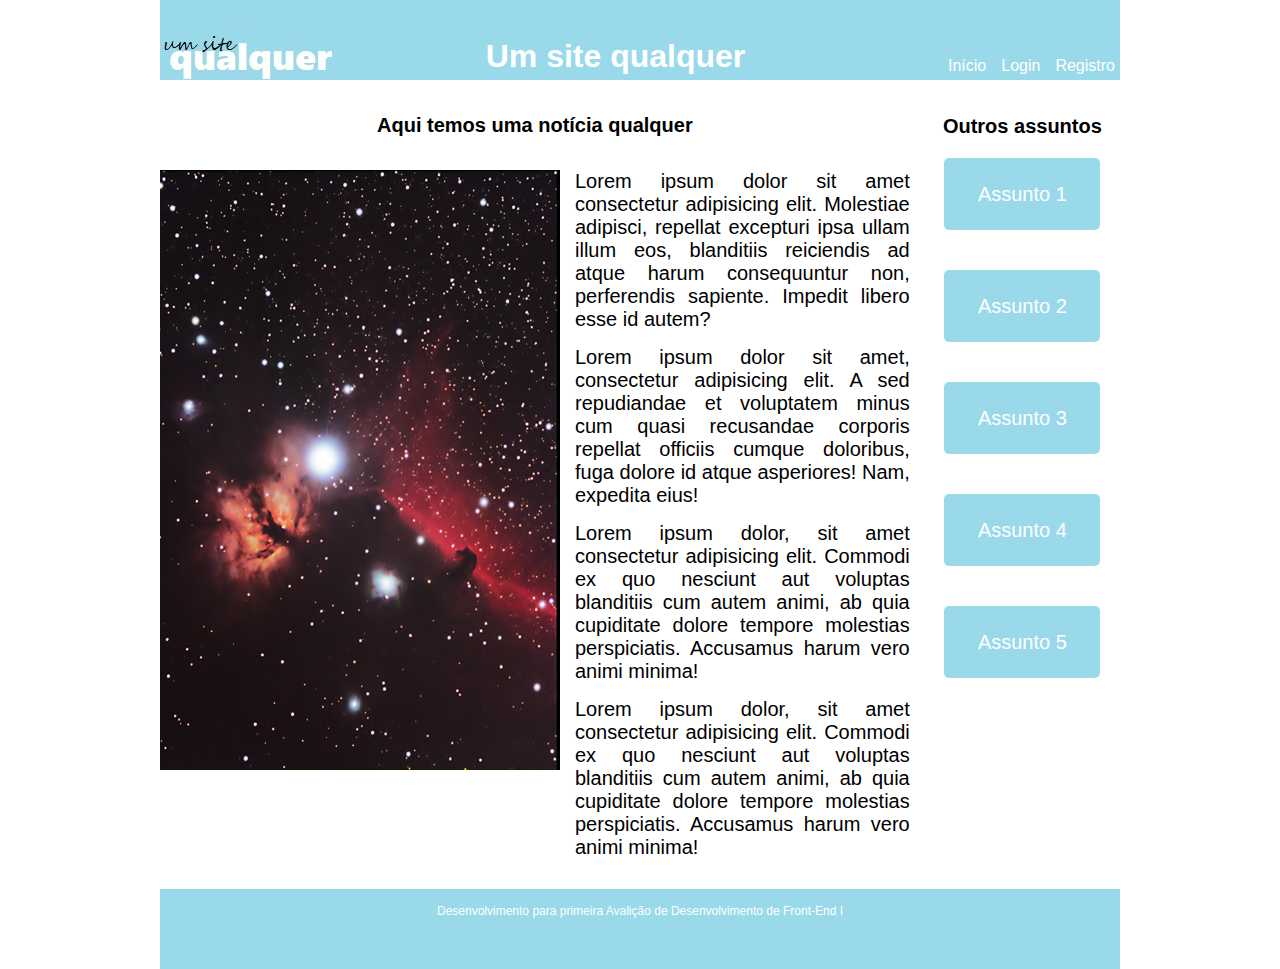
<file: Site_3/index.html>
<!DOCTYPE html>
<html lang="en">

<head>
    <meta charset="UTF-8">
    <meta http-equiv="X-UA-Compatible" content="IE=edge">
    <meta name="viewport" content="width=device-width, initial-scale=1.0">
    <link rel="stylesheet" href="style.css">
    <link rel="stylesheet" href="style_responsivo.css">
    <title>Exercício</title>
</head>

<body>
    <header>
        <img class="logo" src="logo.jpg" alt="Logo do site">
        <p class="titulo">Um site qualquer</p>
        <div class="menu">
            <ul>
                <li><a href="#">Início</a>
                </li>
                <li><a href="#">Login</a>
                </li>
                <li><a href="#">Registro</a>
                </li>
            </ul>
        </div>
    </header>
    <section class="container">
        <main>
            <section class="cab">
                <p>Aqui temos uma notícia qualquer</p>
            </section>
            <section class="artigo">
                <div class="img">
                    <img src="imggrande.jpg" alt="Imagem grande" class="grande">
                    <img src="imgmedio.jpg" alt="Imagem media" class="medio">
                    <img src="imgmobile.jpg" alt="Imagem para mobile" class="mobile">
                </div>
                <div class="flex-container">
                    <div class="text">Lorem ipsum dolor sit amet consectetur adipisicing elit. Molestiae adipisci, repellat excepturi ipsa ullam illum eos, blanditiis reiciendis ad atque harum consequuntur non, perferendis sapiente. Impedit libero esse id autem? </div>
                    <div class="text">Lorem ipsum dolor sit amet, consectetur adipisicing elit. A sed repudiandae et voluptatem minus cum quasi recusandae corporis repellat officiis cumque doloribus, fuga dolore id atque asperiores! Nam, expedita eius!</div>
                    <div class="text">Lorem ipsum dolor, sit amet consectetur adipisicing elit. Commodi ex quo nesciunt aut voluptas blanditiis cum autem animi, ab quia cupiditate dolore tempore molestias perspiciatis. Accusamus harum vero animi minima!</div>
                    <div class="text">Lorem ipsum dolor, sit amet consectetur adipisicing elit. Commodi ex quo nesciunt aut voluptas blanditiis cum autem animi, ab quia cupiditate dolore tempore molestias perspiciatis. Accusamus harum vero animi minima!</div>
                </div>
            </section>
        </main>
        <aside>
            <p class="asid">Outros assuntos</p>
            <button>Assunto 1</button>
            <button>Assunto 2</button>
            <button>Assunto 3</button>
            <button>Assunto 4</button>
            <button>Assunto 5</button>
        </aside>
    </section>
    <footer>
        <p class="rodape">Desenvolvimento para primeira Avalição de Desenvolvimento de Front-End I</p>
    </footer>
</body>

</html>
</file>
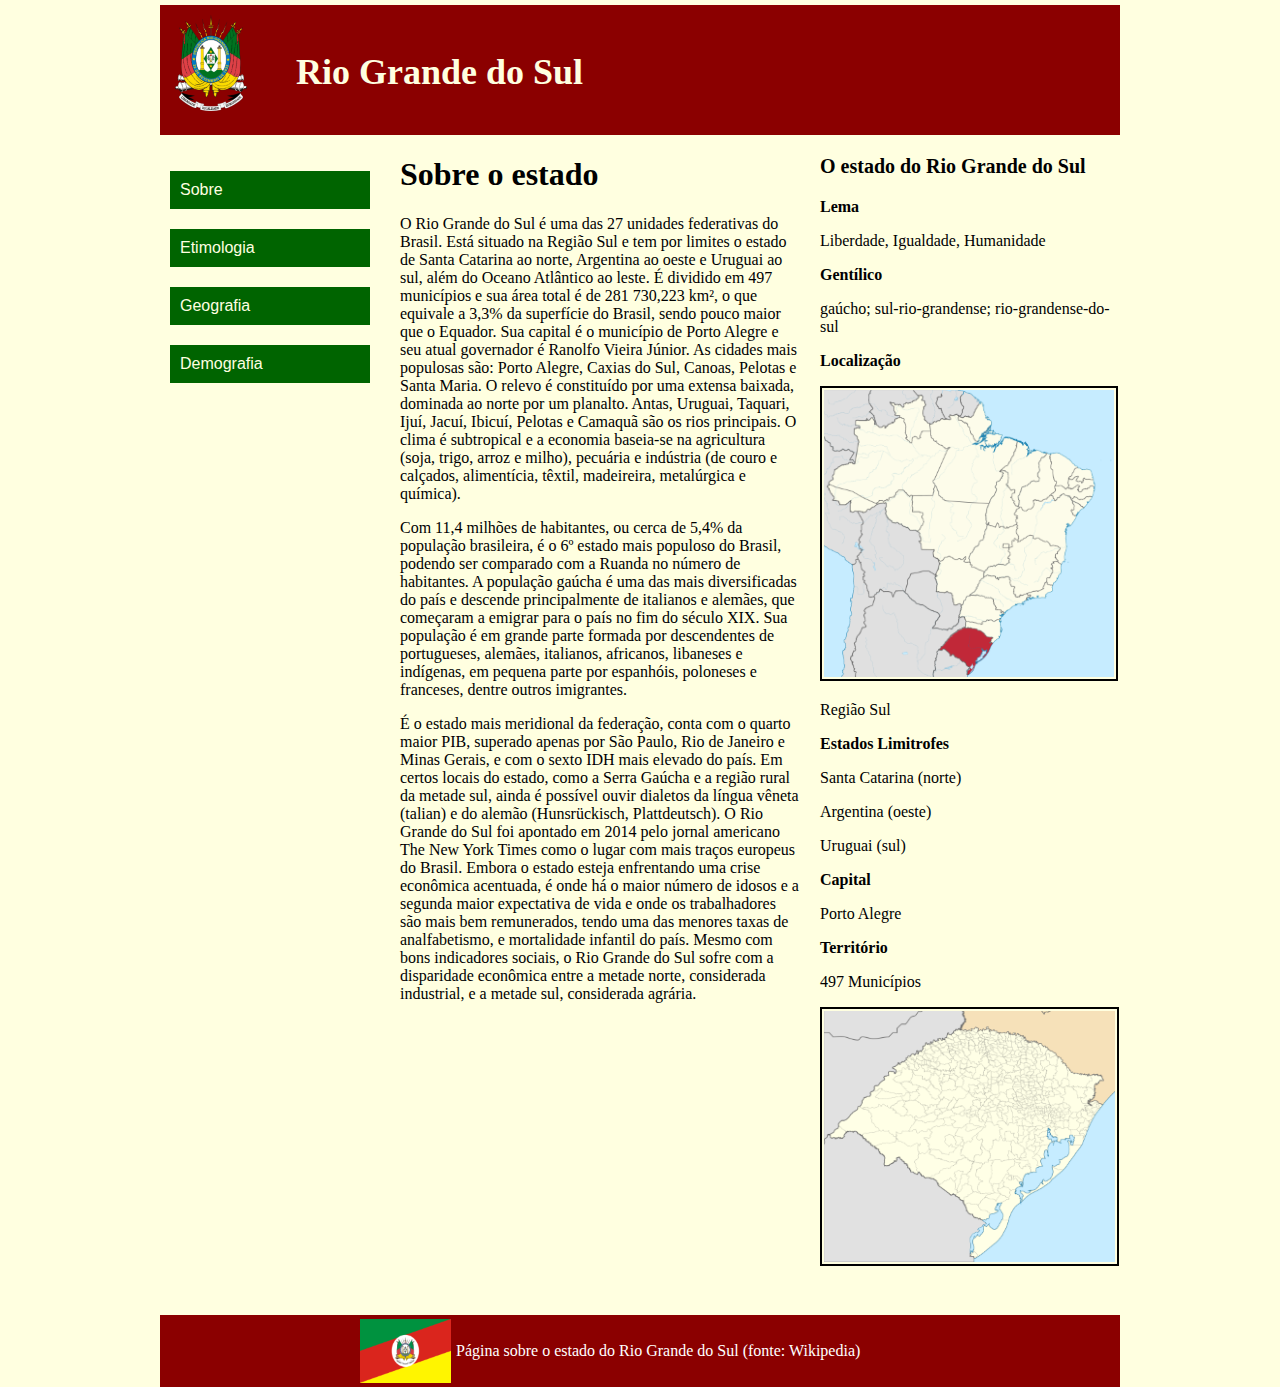
<file: Site/simulado_feito/index.html>
<!DOCTYPE html>
<html lang="en">

<head>
    <meta charset="UTF-8">
    <meta http-equiv="X-UA-Compatible" content="IE=edge">
    <meta name="viewport" content="width=device-width, initial-scale=1.0">
    <link rel="stylesheet" href="style.css">
    <title>Simulado</title>
</head>

<body>
    <div id="wrapper">
        <section id="header">
            <img src="imagens/brasao.png" alt="Brasão do Rio Grande do Sul">
            <p class="title">Rio Grande do Sul</p>
        </section>
        <section id="container">
            <div class="cont1">
                <nav>
                    <ul>
                        <li><a href="https://brasilescola.uol.com.br/brasil/rio-grande-sul.htm" target="_blank">Sobre</a></li>
                        <li><a href="https://brasilescola.uol.com.br/brasil/rio-grande-sul.htm" target="_blank">Etimologia</a></li>
                        <li><a href="https://brasilescola.uol.com.br/brasil/rio-grande-sul.htm" target="_blank">Geografia</a></li>
                        <li><a href="https://brasilescola.uol.com.br/brasil/rio-grande-sul.htm" target="_blank">Demografia</a></li>
                    </ul>
                </nav>
            </div>
            <div class="cont2">
                <h1>Sobre o estado</h1>
                <p>O Rio Grande do Sul é uma das 27 unidades federativas do Brasil. Está situado na Região Sul e tem por limites o estado de Santa Catarina ao norte, Argentina ao oeste e Uruguai ao sul, além do Oceano Atlântico ao leste. É dividido em 497
                    municípios e sua área total é de 281 730,223 km², o que equivale a 3,3% da superfície do Brasil, sendo pouco maior que o Equador. Sua capital é o município de Porto Alegre e seu atual governador é Ranolfo Vieira Júnior. As cidades
                    mais populosas são: Porto Alegre, Caxias do Sul, Canoas, Pelotas e Santa Maria. O relevo é constituído por uma extensa baixada, dominada ao norte por um planalto. Antas, Uruguai, Taquari, Ijuí, Jacuí, Ibicuí, Pelotas e Camaquã são
                    os rios principais. O clima é subtropical e a economia baseia-se na agricultura (soja, trigo, arroz e milho), pecuária e indústria (de couro e calçados, alimentícia, têxtil, madeireira, metalúrgica e química). </p>
                <p> Com 11,4 milhões de habitantes, ou cerca de 5,4% da população brasileira, é o 6º estado mais populoso do Brasil, podendo ser comparado com a Ruanda no número de habitantes. A população gaúcha é uma das mais diversificadas do país e descende
                    principalmente de italianos e alemães, que começaram a emigrar para o país no fim do século XIX. Sua população é em grande parte formada por descendentes de portugueses, alemães, italianos, africanos, libaneses e indígenas, em pequena
                    parte por espanhóis, poloneses e franceses, dentre outros imigrantes. </p>
                <p> É o estado mais meridional da federação, conta com o quarto maior PIB, superado apenas por São Paulo, Rio de Janeiro e Minas Gerais, e com o sexto IDH mais elevado do país. Em certos locais do estado, como a Serra Gaúcha e a região rural
                    da metade sul, ainda é possível ouvir dialetos da língua vêneta (talian) e do alemão (Hunsrückisch, Plattdeutsch). O Rio Grande do Sul foi apontado em 2014 pelo jornal americano The New York Times como o lugar com mais traços europeus
                    do Brasil. Embora o estado esteja enfrentando uma crise econômica acentuada, é onde há o maior número de idosos e a segunda maior expectativa de vida e onde os trabalhadores são mais bem remunerados, tendo uma das menores taxas de
                    analfabetismo, e mortalidade infantil do país. Mesmo com bons indicadores sociais, o Rio Grande do Sul sofre com a disparidade econômica entre a metade norte, considerada industrial, e a metade sul, considerada agrária.
                </p>
            </div>
            <div class="cont3">
                <p class="arlat">O estado do Rio Grande do Sul
                </p>
                <p class="sub">Lema</p>
                <p>Liberdade, Igualdade, Humanidade
                </p>
                <p class="sub">Gentílico</p>
                <p>gaúcho; sul-rio-grandense; rio-grandense-do-sul
                </p>
                <p class="sub">Localização</p>
                <img src="imagens/mapa.png" alt="Localização do Rio Grande do Sul no Brasil">
                <p>Região Sul
                </p>
                <p class="sub">Estados Limitrofes
                </p>
                <p>Santa Catarina (norte)
                </p>
                <p>Argentina (oeste)
                </p>
                <p>Uruguai (sul)
                </p>
                <p class="sub">Capital
                </p>
                <p>Porto Alegre
                </p>
                <p class="sub">Território</p>
                <p>497 Municípios</p>
                <img src="imagens/mapaRS.png" alt="Mapa do Rio Grande do Sul">
            </div>
        </section>
        <div class="clear"></div>
        <section id="footer">
            <img src="imagens/bandeira.png" alt="Bandeira do Rio Grande do Sul">
            <p>Página sobre o estado do Rio Grande do Sul (fonte: Wikipedia)</p>
        </section>
    </div>
</body>

</html>
</file>
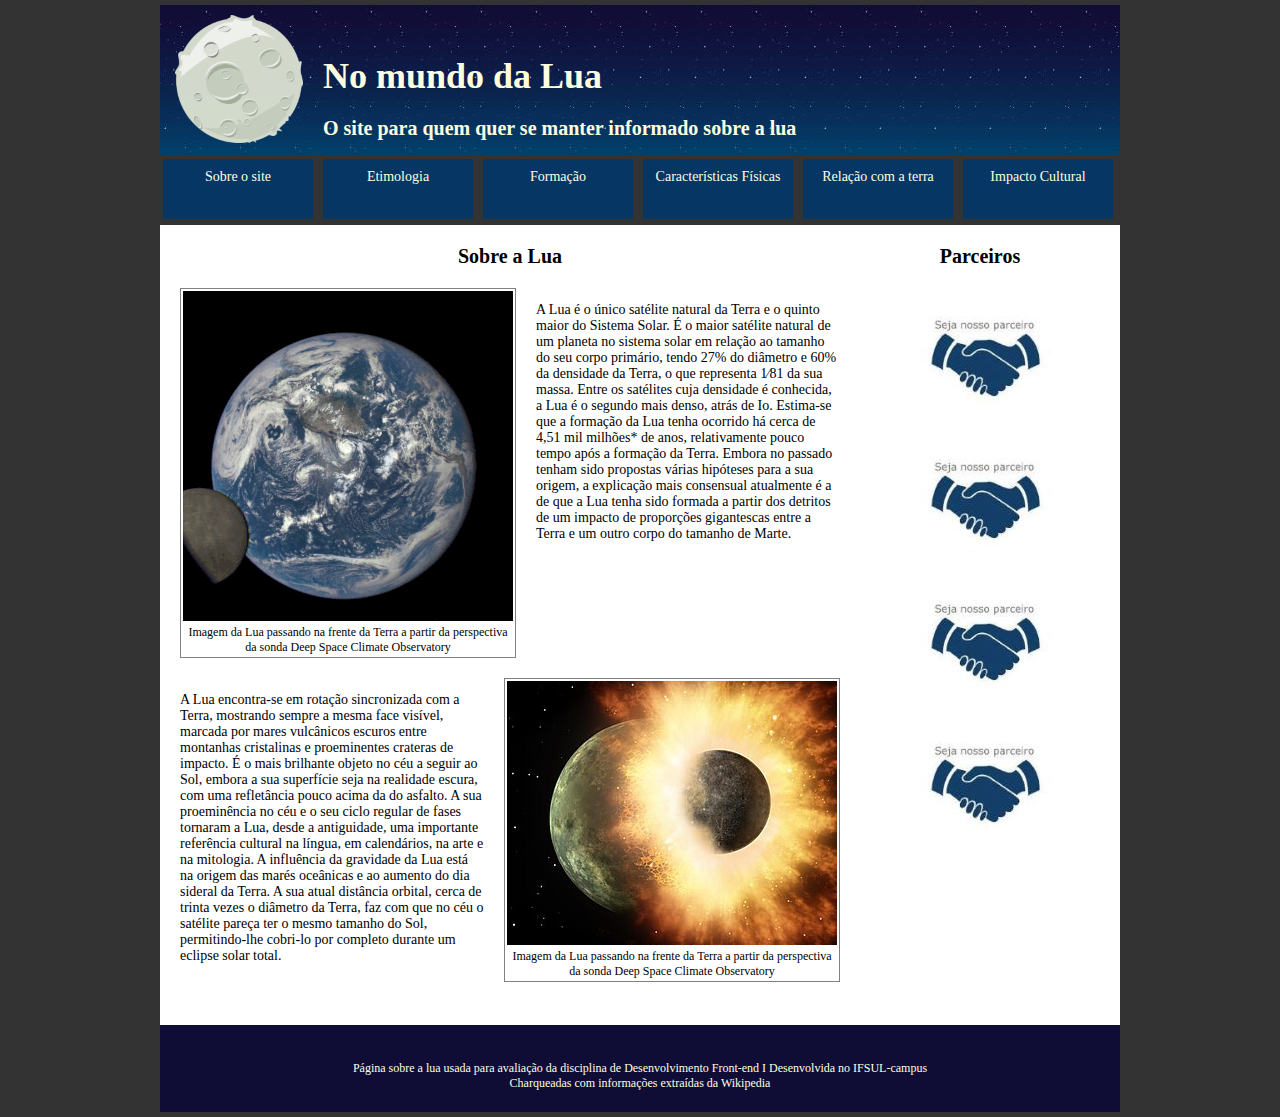
<file: Site_2/simulado_feito/index.html>
<!DOCTYPE html>
<html lang="en">

<head>
    <meta charset="UTF-8">
    <meta http-equiv="X-UA-Compatible" content="IE=edge">
    <meta name="viewport" content="width=device-width, initial-scale=1.0">
    <link rel="stylesheet" href="style.css">
    <title>No mundo da lua</title>
</head>

<body>

    <header>
        <img src="imagens/lua.png" alt="Logo lua">
        <p class="title">No mundo da Lua</p>
        <p class="sub"> O site para quem quer se manter informado sobre a lua</p>
    </header>
    <section id="menu">
        <nav>
            <ul>
                <li>
                    <a href="">Sobre o site</a>
                </li>
                <li>
                    <a href="">Etimologia</a>
                </li>
                <li>
                    <a href="">Formação</a>
                </li>
                <li>
                    <a href="">Características Físicas</a>
                </li>
                <li>
                    <a href="">Relação com a terra</a>
                </li>
                <li>
                    <a href="">Impacto Cultural</a>
                </li>
            </ul>
        </nav>
    </section>
    <main>
        <section id="principal">
            <p class="subtit">Sobre a Lua</p>
            <div class="container">
                <div class="foto">
                    <img src="imagens/luaterra.gif" alt="Lua girando com terra ao fundo girando">
                    <p> Imagem da Lua passando na frente da Terra a partir da perspectiva da sonda Deep Space Climate Observatory
                    </p>
                </div>
                <div class="text1">
                    <p> A Lua é o único satélite natural da Terra e o quinto maior do Sistema Solar. É o maior satélite natural de um planeta no sistema solar em relação ao tamanho do seu corpo primário, tendo 27% do diâmetro e 60% da densidade da Terra,
                        o que representa 1⁄81 da sua massa. Entre os satélites cuja densidade é conhecida, a Lua é o segundo mais denso, atrás de Io. Estima-se que a formação da Lua tenha ocorrido há cerca de 4,51 mil milhões* de anos, relativamente pouco
                        tempo após a formação da Terra. Embora no passado tenham sido propostas várias hipóteses para a sua origem, a explicação mais consensual atualmente é a de que a Lua tenha sido formada a partir dos detritos de um impacto de proporções
                        gigantescas entre a Terra e um outro corpo do tamanho de Marte.
                    </p>
                </div>
            </div>
            <div class="container2">
                <div class="text2">
                    <p> A Lua encontra-se em rotação sincronizada com a Terra, mostrando sempre a mesma face visível, marcada por mares vulcânicos escuros entre montanhas cristalinas e proeminentes crateras de impacto. É o mais brilhante objeto no céu a seguir
                        ao Sol, embora a sua superfície seja na realidade escura, com uma refletância pouco acima da do asfalto. A sua proeminência no céu e o seu ciclo regular de fases tornaram a Lua, desde a antiguidade, uma importante referência cultural
                        na língua, em calendários, na arte e na mitologia. A influência da gravidade da Lua está na origem das marés oceânicas e ao aumento do dia sideral da Terra. A sua atual distância orbital, cerca de trinta vezes o diâmetro da Terra,
                        faz com que no céu o satélite pareça ter o mesmo tamanho do Sol, permitindo-lhe cobri-lo por completo durante um eclipse solar total.
                    </p>
                </div>
                <div class="foto">
                    <img src="imagens/colisao.jpg" alt="Lua girando com terra ao fundo girando">
                    <p> Imagem da Lua passando na frente da Terra a partir da perspectiva da sonda Deep Space Climate Observatory
                    </p>
                </div>
            </div>
        </section>
        <section id="lateral">
            <p>Parceiros</p>
            <img src="imagens/parceiro.jpg" alt="Parceiros">
            <img src="imagens/parceiro.jpg" alt="Parceiros">
            <img src="imagens/parceiro.jpg" alt="Parceiros">
            <img src="imagens/parceiro.jpg" alt="Parceiros">
        </section>
    </main>
    <footer>
        <p> Página sobre a lua usada para avaliação da disciplina de Desenvolvimento Front-end I Desenvolvida no IFSUL-campus Charqueadas com informações extraídas da Wikipedia</p>
    </footer>
</body>

</html>
</file>
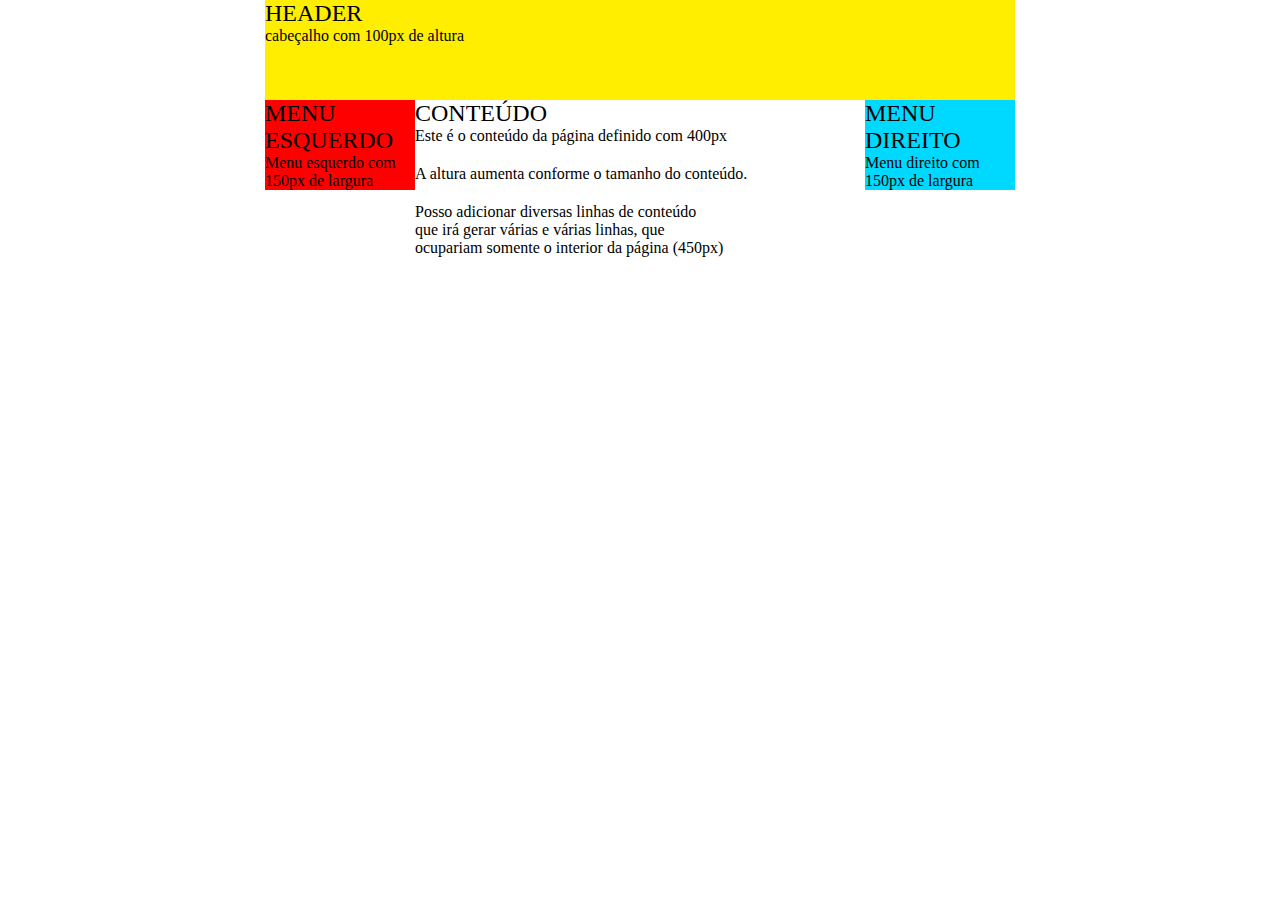
<file: Exe-Rapidos/exe 1/exe1.html>
<!DOCTYPE html>
<html lang="en">

<head>
    <meta charset="UTF-8">
    <meta http-equiv="X-UA-Compatible" content="IE=edge">
    <meta name="viewport" content="width=device-width, initial-scale=1.0">
    <link rel="stylesheet" href="exe1.css">
    <title>Exercício 1</title>
</head>

<body>
    <section class="wrapper">
        <section class="header">
            <p class="alt">HEADER</p>
            <p>cabeçalho com 100px de altura</p>
        </section>
        <nav id="esq">
            <p class="alt">MENU ESQUERDO</p>
            <p>Menu esquerdo com 150px de largura
            </p>
        </nav>
        <section id="container">
            <p class="alt"> CONTEÚDO</p>
            <p class="bax">Este é o conteúdo da página definido com 400px
            </p>
            <p class="bax">A altura aumenta conforme o tamanho do conteúdo.
            </p>
            <p>Posso adicionar diversas linhas de conteúdo</p>
            <p>que irá gerar várias e várias linhas, que</p>
            <p>ocupariam somente o interior da página (450px)</p>
        </section>
        <nav id="dir">
            <p class="alt">MENU DIREITO</p>
            <p>Menu direito com 150px de largura</p>
        </nav>
    </section>
</body>

</html>
</file>
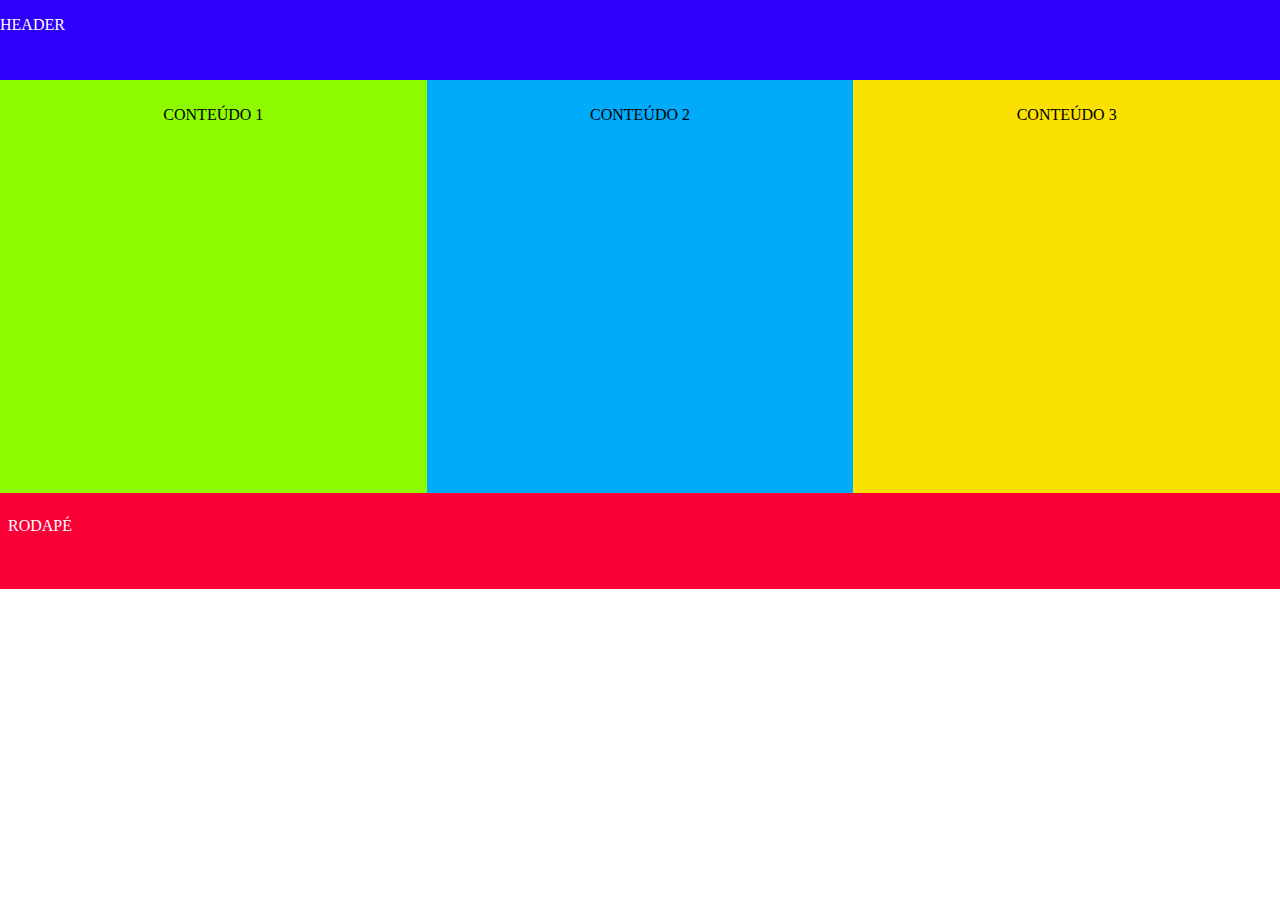
<file: Exe-Rapidos/exe2/exe2.html>
<!DOCTYPE html>
<html lang="en">

<head>
    <meta charset="UTF-8">
    <meta http-equiv="X-UA-Compatible" content="IE=edge">
    <meta name="viewport" content="width=device-width, initial-scale=1.0">
    <link rel="stylesheet" href="exe2.css">
    <title>Exercício 2</title>
</head>

<body>
    <section class="wrapper">
        <section id="header">
            <p>HEADER</p>
        </section>
        <section class="colunas">
            <div class="container_1">
                <p>CONTEÚDO 1</p>
            </div>
            <div class="container_2">
                <p>CONTEÚDO 2</p>
            </div>
            <div class="container_3">
                <p>CONTEÚDO 3</p>
            </div>
        </section>
        <section id="footer">
            <p>RODAPÉ</p>
        </section>
    </section>
</body>

</html>
</file>
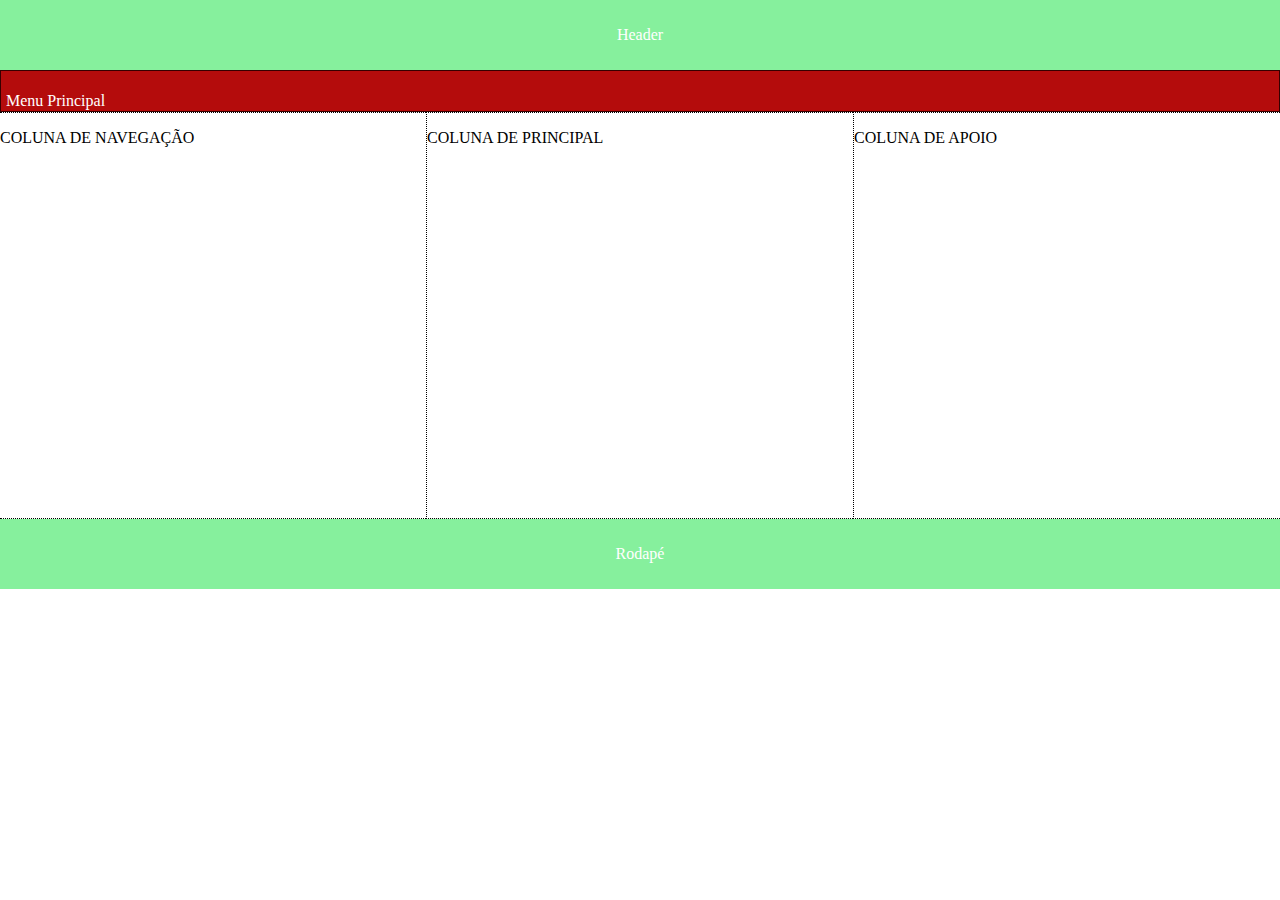
<file: Exe-Rapidos/exe3/exe3.html>
<!DOCTYPE html>
<html lang="en">

<head>
    <meta charset="UTF-8">
    <meta http-equiv="X-UA-Compatible" content="IE=edge">
    <meta name="viewport" content="width=device-width, initial-scale=1.0">
    <link rel="stylesheet" href="exe3.css">
    <title>Página 3</title>
</head>

<body>
    <section id="wrapper">
        <section class="header">
            <p>Header</p>
        </section>
        <nav class="menu">
            <p>Menu Principal</p>
        </nav>
        <section id="colunas">
            <div class="col1">
                <p>COLUNA DE NAVEGAÇÃO</p>
            </div>
            <div class="col2">
                <p>COLUNA DE PRINCIPAL</p>
            </div>
            <div class="col3">
                <p>COLUNA DE APOIO</p>
            </div>
        </section>
        <section id="footer">
            <p>Rodapé</p>
        </section>
    </section>
</body>

</html>
</file>
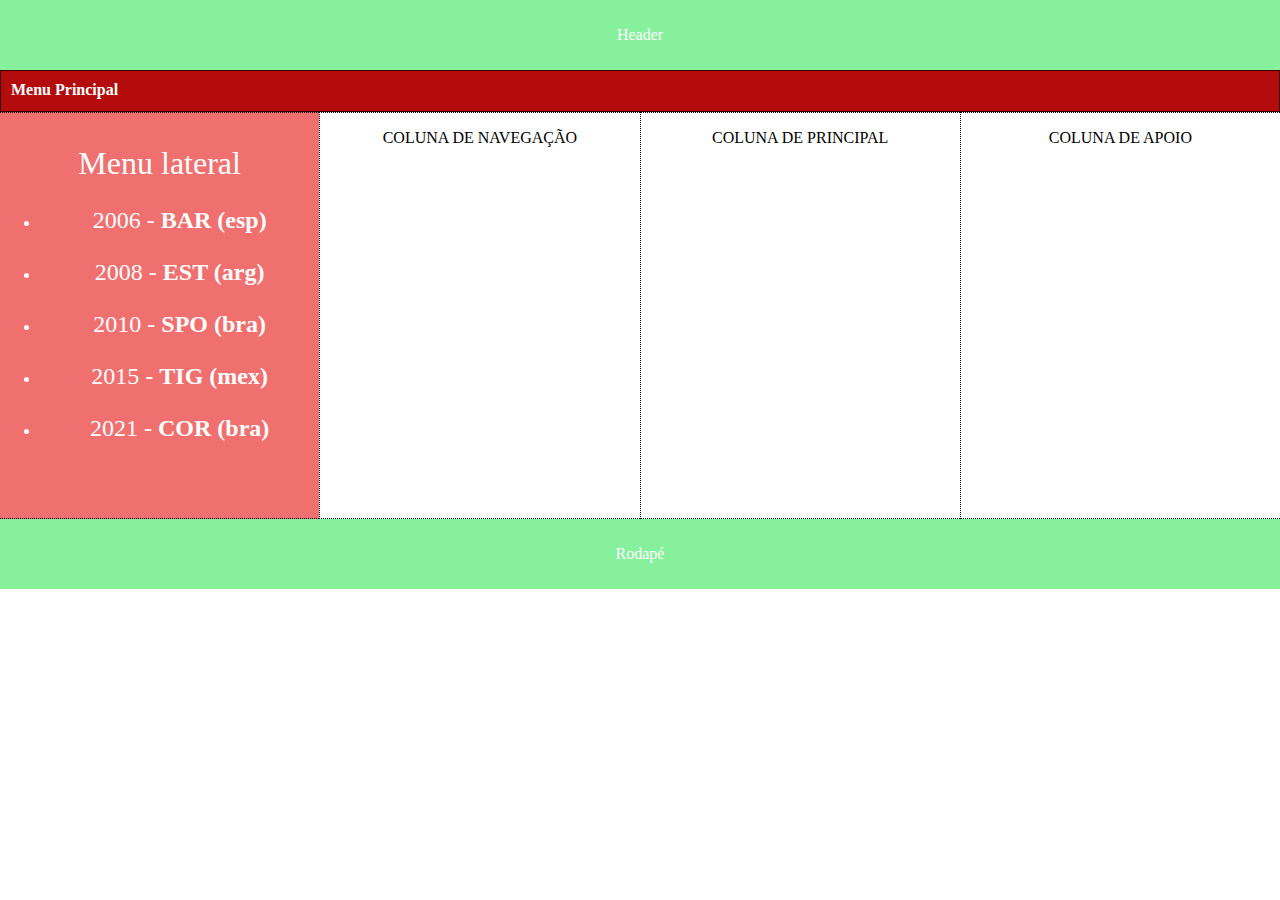
<file: Exe-Rapidos/exe4/exe4.html>
<!DOCTYPE html>
<html lang="en">

<head>
    <meta charset="UTF-8">
    <meta http-equiv="X-UA-Compatible" content="IE=edge">
    <meta name="viewport" content="width=device-width, initial-scale=1.0">
    <link rel="stylesheet" href="exe4.css">
    <title>Página 4</title>
</head>

<body>
    <section id="wrapper">
        <section class="header">
            <p>Header</p>
        </section>
        <nav class="menu">
            <strong>Menu Principal</strong>
        </nav>
        <section id="colunas">
            <nav class="submenu">
                <p>Menu lateral</p>
                <ul>
                    <li><a href="https://www.youtube.com/watch?v=PCKV4_2wnGk&pp=ygUXZ29sIGdhYmlydSBtdW5kaWFsIDIwMDY%3D" target="_blank">2006 - <strong>BAR (esp)</strong></a></li>
                    <li><a href="https://www.youtube.com/watch?v=zD8twNRYHTs&pp=ygUeaW50ZXIgeCBlc3R1ZGlhbnRlcyBnb2wgbmlsbWFy" target="_blank">2008 - <strong>EST (arg)</strong></a></li>
                    <li><a href="https://www.youtube.com/watch?v=UnENDnREvmg&pp=ygUZZ29sIGRhbGVzc2FuZHJvIHNhbyBwYXVsbw%3D%3D" target="_blank">2010 - <strong>SPO (bra)</strong></a></li>
                    <li><a href="https://www.youtube.com/watch?v=jzmc3icU2G0&pp=ygUXZ29sIGRhbGVzc2FuZHIgbyB0aWdyZXM%3D" target="_blank">2015 - <strong>TIG (mex)</strong></a></li>
                    <li><a href="https://www.youtube.com/watch?v=3DApk3QFlQs&pp=ygUSZ29sIGVkZW5pbHNvbiAyMDIx" target="_blank">2021 - <strong>COR (bra)</strong></a></li>
                </ul>
            </nav>
            <div class="col1">
                <p>COLUNA DE NAVEGAÇÃO</p>
            </div>
            <div class="col2">
                <p>COLUNA DE PRINCIPAL</p>
            </div>
            <div class="col3">
                <p>COLUNA DE APOIO</p>
            </div>
        </section>
        <section id="footer">
            <p>Rodapé</p>
        </section>
    </section>
</body>

</html>
</file>
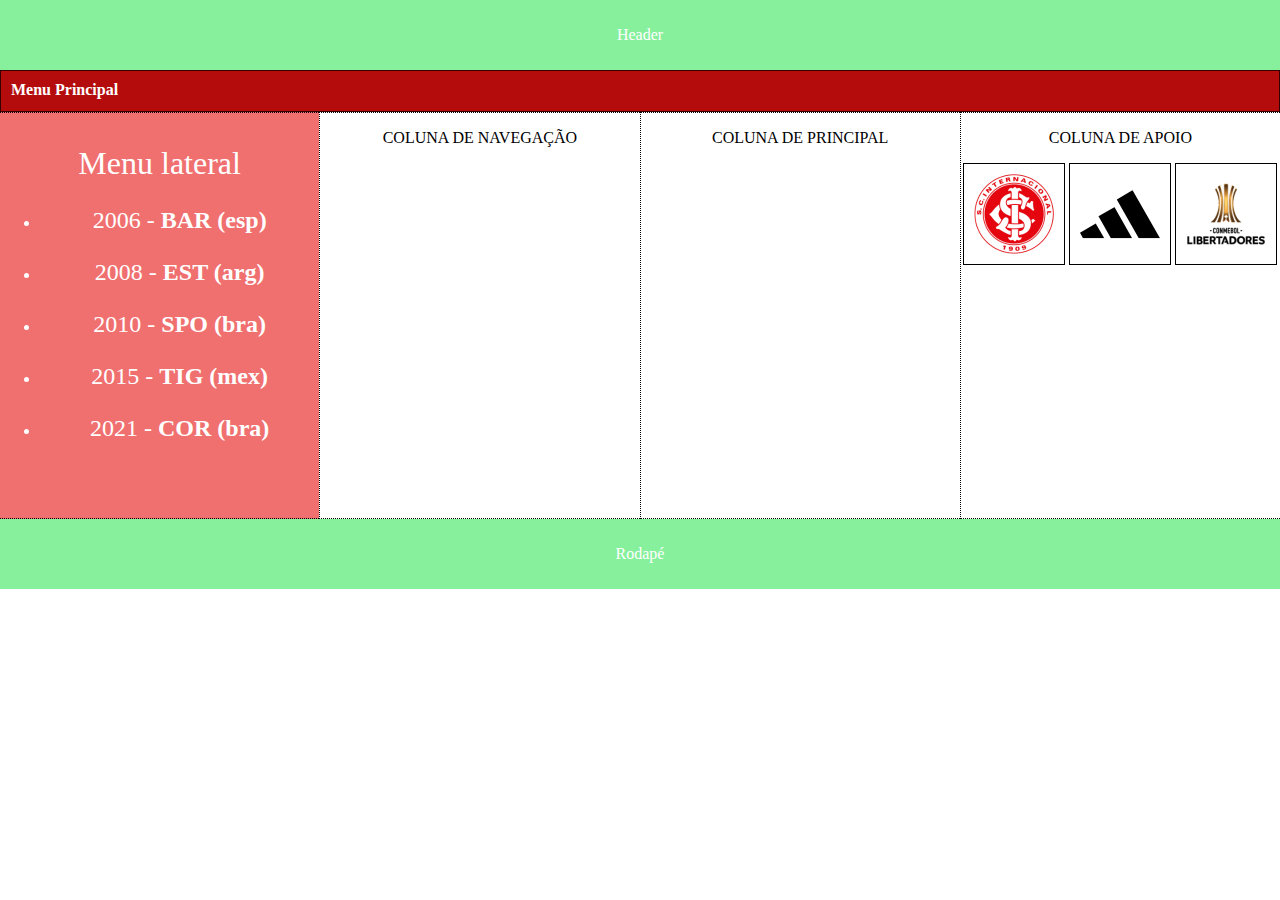
<file: Exe-Rapidos/exe5/exe5.html>
<!DOCTYPE html>
<html lang="en">

<head>
    <meta charset="UTF-8">
    <meta http-equiv="X-UA-Compatible" content="IE=edge">
    <meta name="viewport" content="width=device-width, initial-scale=1.0">
    <link rel="stylesheet" href="exe5.css">
    <title>Página 5</title>
</head>

<body>
    <section id="wrapper">
        <section class="header">
            <p>Header</p>
        </section>
        <nav class="menu">
            <strong>Menu Principal</strong>
        </nav>
        <section id="colunas">
            <nav class="submenu">
                <p>Menu lateral</p>
                <ul>
                    <li><a href="https://www.youtube.com/watch?v=PCKV4_2wnGk&pp=ygUXZ29sIGdhYmlydSBtdW5kaWFsIDIwMDY%3D" target="_blank">2006 - <strong>BAR (esp)</strong></a></li>
                    <li><a href="https://www.youtube.com/watch?v=zD8twNRYHTs&pp=ygUeaW50ZXIgeCBlc3R1ZGlhbnRlcyBnb2wgbmlsbWFy" target="_blank">2008 - <strong>EST (arg)</strong></a></li>
                    <li><a href="https://www.youtube.com/watch?v=UnENDnREvmg&pp=ygUZZ29sIGRhbGVzc2FuZHJvIHNhbyBwYXVsbw%3D%3D" target="_blank">2010 - <strong>SPO (bra)</strong></a></li>
                    <li><a href="https://www.youtube.com/watch?v=jzmc3icU2G0&pp=ygUXZ29sIGRhbGVzc2FuZHIgbyB0aWdyZXM%3D" target="_blank">2015 - <strong>TIG (mex)</strong></a></li>
                    <li><a href="https://www.youtube.com/watch?v=3DApk3QFlQs&pp=ygUSZ29sIGVkZW5pbHNvbiAyMDIx" target="_blank">2021 - <strong>COR (bra)</strong></a></li>
                </ul>
            </nav>
            <div class="col1">
                <p>COLUNA DE NAVEGAÇÃO</p>
            </div>
            <div class="col2">
                <p>COLUNA DE PRINCIPAL</p>
            </div>
            <div class="col3">
                <p>COLUNA DE APOIO</p>
                <img src="Internacional.png" alt="Logo do Sport Club Internacional">
                <img src="Adidas.png" alt="Logo da Adidas">
                <img src="Libertadores.png" alt="Logo da Conmebol Libertadores">
            </div>
        </section>
        <section id="footer">
            <p>Rodapé</p>
        </section>
    </section>
</body>

</html>
</file>
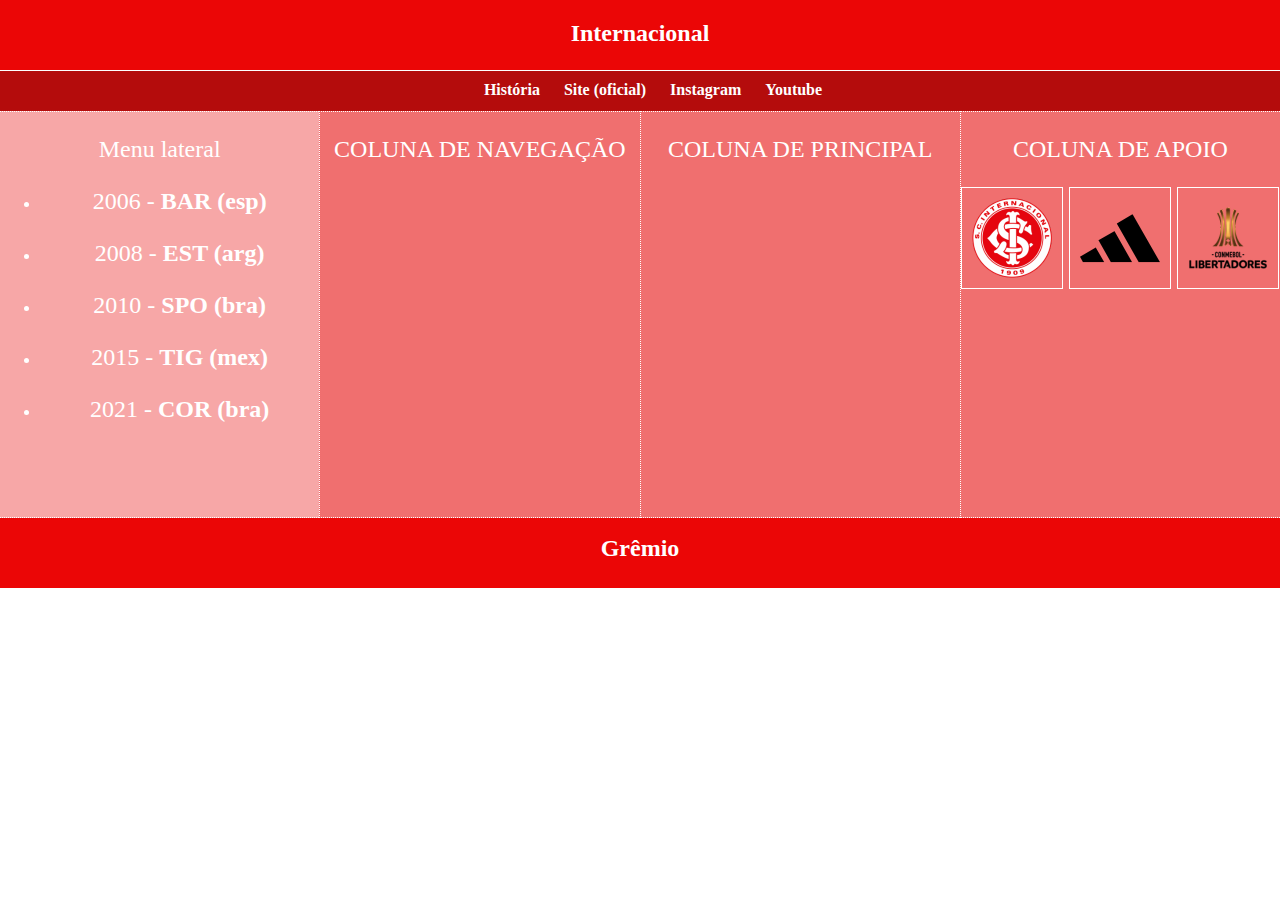
<file: Exe-Rapidos/exe6/exe6.html>
<!DOCTYPE html>
<html lang="en">

<head>
    <meta charset="UTF-8">
    <meta http-equiv="X-UA-Compatible" content="IE=edge">
    <meta name="viewport" content="width=device-width, initial-scale=1.0">
    <link rel="stylesheet" href="exe6.css">
    <title>Página 6</title>
</head>

<body>
    <section id="wrapper">
        <section class="header">
            <p>Internacional</p>
        </section>
        <nav class="menu">
            <ul>
                <li>
                    <a href="https://pt.wikipedia.org/wiki/História_do_Sport_Club_Internacional" target="_blank">História</a>
                </li>
                <li>
                    <a href="https://internacional.com.br" target="_blank">Site (oficial)</a>
                </li>
                <li>
                    <a href="https://www.instagram.com/scinternacional/" target="_blank">Instagram</a>
                </li>
                <li>
                    <a href="https://www.youtube.com/@scinternacional" target="_blank">Youtube</a>
                </li>
            </ul>
        </nav>
        <section id="colunas">
            <nav class="submenu">
                <p>Menu lateral</p>
                <ul>
                    <li><a href="https://www.youtube.com/watch?v=PCKV4_2wnGk&pp=ygUXZ29sIGdhYmlydSBtdW5kaWFsIDIwMDY%3D" target="_blank">2006 - <strong>BAR (esp)</strong></a></li>
                    <li><a href="https://www.youtube.com/watch?v=zD8twNRYHTs&pp=ygUeaW50ZXIgeCBlc3R1ZGlhbnRlcyBnb2wgbmlsbWFy" target="_blank">2008 - <strong>EST (arg)</strong></a></li>
                    <li><a href="https://www.youtube.com/watch?v=UnENDnREvmg&pp=ygUZZ29sIGRhbGVzc2FuZHJvIHNhbyBwYXVsbw%3D%3D" target="_blank">2010 - <strong>SPO (bra)</strong></a></li>
                    <li><a href="https://www.youtube.com/watch?v=jzmc3icU2G0&pp=ygUXZ29sIGRhbGVzc2FuZHIgbyB0aWdyZXM%3D" target="_blank">2015 - <strong>TIG (mex)</strong></a></li>
                    <li><a href="https://www.youtube.com/watch?v=3DApk3QFlQs&pp=ygUSZ29sIGVkZW5pbHNvbiAyMDIx" target="_blank">2021 - <strong>COR (bra)</strong></a></li>
                </ul>
            </nav>
            <div class="col1">
                <p>COLUNA DE NAVEGAÇÃO</p>
            </div>
            <div class="col2">
                <p>COLUNA DE PRINCIPAL</p>
            </div>
            <div class="col3">
                <p>COLUNA DE APOIO</p>
                <img src="Internacional.png" alt="Logo do Sport Club Internacional">
                <img src="Adidas.png" alt="Logo da Adidas">
                <img src="Libertadores.png" alt="Logo da Conmebol Libertadores">
            </div>
        </section>
        <section id="footer">
            <p>Grêmio</p>
        </section>
    </section>
</body>

</html>
</file>
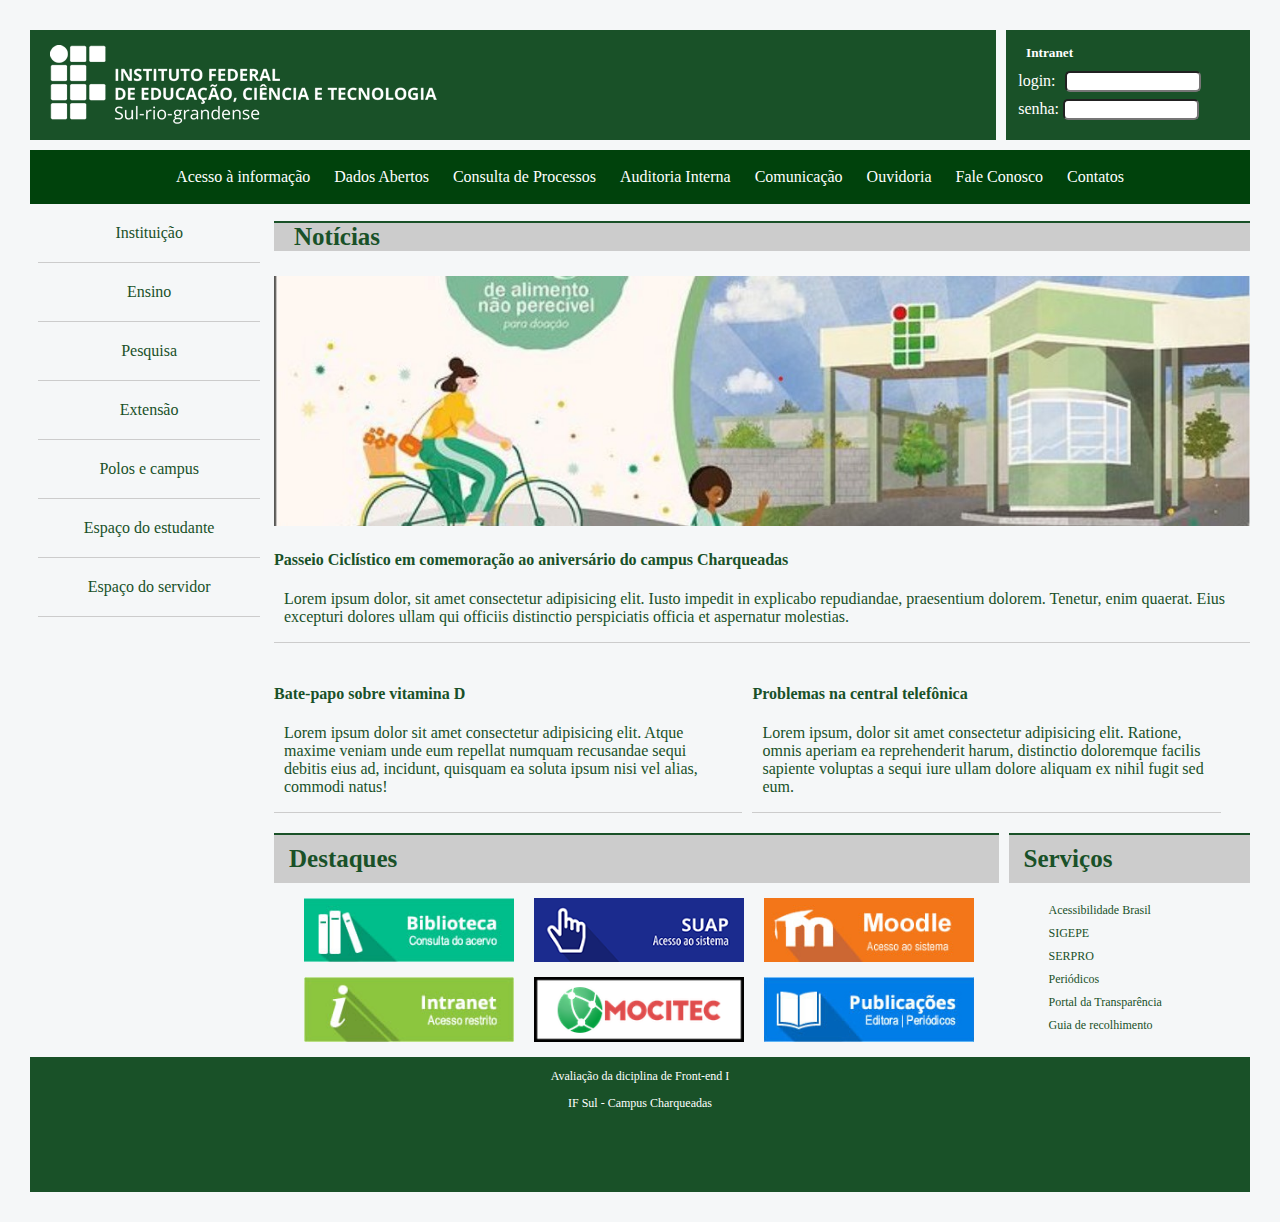
<file: Site(Ifsul)/Site Ifsul/arq.html>
<!DOCTYPE html>
<html lang="en">

<head>
    <meta charset="UTF-8">
    <meta name="viewport" content="width=device-width, initial-scale=1.0">
    <link rel="stylesheet" href="styles.css?v=1">
    <link rel="stylesheet" href="queries.css">
    <title>Arquivo</title>
</head>

<body>
    <header>
        <img src="logo_ifsul.png" alt="logo do ifsul"> </header>
    <section class="login">
        <h5>Intranet</h5>
        <form action="login">
            <div>
                <label>login:</label>
                <input type="text" name="login" id="login">
            </div>
            <div>
                <label>senha:</label>
                <input type="sign" name="senha" id="senha">
            </div>
        </form>
    </section>
    <nav class="menu">
        <ul>
            <li>
                <a href="#">Acesso à informação</a>
            </li>
            <li>
                <a href="#">Dados Abertos</a>
            </li>
            <li>
                <a href="#">Consulta de Processos</a>
            </li>
            <li>
                <a href="#">Auditoria Interna</a>
            </li>
            <li>
                <a href="#">Comunicação</a>
            </li>
            <li>
                <a href="#">Ouvidoria</a>
            </li>
            <li>
                <a href="#">Fale Conosco</a>
            </li>
            <li>
                <a href="#">Contatos</a>
            </li>
        </ul>
    </nav>

    <aside>
        <nav>
            <ul>
                <li><a href="#">Instituição</a></li>
                <li><a href="#">Ensino</a></li>
                <li><a href="#">Pesquisa</a></li>
                <li><a href="#">Extensão</a></li>
                <li><a href="#">Polos e campus</a></li>
                <li><a href="#">Espaço do estudante</a></li>
                <li><a href="#">Espaço do servidor</a></li>
            </ul>
        </nav>
    </aside>
    <main>
        <section class="news">
            <h1 class="noticias">Notícias</h1>
            <img src="charqueadas.jpg" alt="Capa de notícias">
            <div id="manchetes">
                <div class="manch1">
                    <h4> Passeio Ciclístico em comemoração ao aniversário do campus Charqueadas
                    </h4>
                    <p>Lorem ipsum dolor, sit amet consectetur adipisicing elit. Iusto impedit in explicabo repudiandae, praesentium dolorem. Tenetur, enim quaerat. Eius excepturi dolores ullam qui officiis distinctio perspiciatis officia et aspernatur molestias.</p>
                </div>
                <div class="manch2">
                    <h4> Bate-papo sobre vitamina D
                    </h4>
                    <p>Lorem ipsum dolor sit amet consectetur adipisicing elit. Atque maxime veniam unde eum repellat numquam recusandae sequi debitis eius ad, incidunt, quisquam ea soluta ipsum nisi vel alias, commodi natus!</p>
                </div>
                <div class="manch3">
                    <h4> Problemas na central telefônica</h4>
                    <p>Lorem ipsum, dolor sit amet consectetur adipisicing elit. Ratione, omnis aperiam ea reprehenderit harum, distinctio doloremque facilis sapiente voluptas a sequi iure ullam dolore aliquam ex nihil fugit sed eum.</p>
                </div>
            </div>
        </section>
    </main>
    <section id="container_flex">
        <div class="destaques">
            <div class="titulo">
                <h1>Destaques</h1>
            </div>
            <div class="imgs_dest">
                <img src="biblioteca.jpg" alt="Biblioteca">
                <img src="suap.png" alt="Suap">
                <img src="moodle.jpg" alt="Moodle">
                <img src="intranet.jpg" alt="Intranet">
                <img src="mocitec.png" alt="Mocitec">
                <img src="publicacoes.jpg" alt="Publicações">
            </div>
        </div>
        <div class="serv">
            <div class="titulo">
                <h1>Serviços</h1>
            </div>
            <ul class="list_serv">
                <li>
                    <a href="#">Acessibilidade Brasil</a>
                </li>
                <li>
                    <a href="#">SIGEPE</a>
                </li>
                <li>
                    <a href="#">SERPRO</a>
                </li>
                <li>
                    <a href="#">Periódicos</a>
                </li>
                <li>
                    <a href="#">Portal da Transparência</a>
                </li>
                <li>
                    <a href="#">Guia de recolhimento</a>
                </li>
            </ul>
        </div>
    </section>
    <footer>
        <p>Avaliação da diciplina de Front-end I</p>
        <p>IF Sul - Campus Charqueadas</p>
    </footer>
</body>

</html>
</file>
<file: Site_3/style.css>
* {
    box-sizing: border-box;
    margin: auto;
    max-width: 960px;
    color: white;
    font-size: 20px;
    font-family: Helvetica, sans-serif, 'Times New Roman', Times, serif;
}

header {
    height: 80px;
    display: flex;
    width: 100%;
    background-color: #9AD9EA;
    flex-wrap: wrap;
}

.logo {
    margin-bottom: 0%;
    margin-left: 0%;
    bottom: 0;
}

.titulo {
    font-size: 32px;
    font-weight: bold;
    margin-bottom: 5px;
    display: block;
}

.menu {
    margin-bottom: 5px;
    margin-right: 5px;
}

.menu ul {
    display: flex;
}

.menu ul li {
    list-style-type: none;
    font-size: 16px;
    margin-left: 15px;
}

.menu ul li a {
    font-size: 16px;
    text-decoration: none;
    display: block;
}

.container {
    display: flex;
    padding: 15px 0px 15px 0px;
}

main {
    padding-top: 0px;
    margin-left: 0px;
    padding: 15px 15px 15px 0px;
    margin-top: 0px;
}

.artigo {
    display: flex;
}

.cab {
    text-align: center;
    height: 60px;
    justify-content: center;
    display: flex;
    margin-top: -15px;
}

.cab p {
    color: black;
    font-weight: bold;
}

.img {
    margin-left: 0px;
    margin-top: 0px;
}

.grande {
    height: 600px;
    width: 400px;
    margin-top: 15px;
}

.mobile,
.medio {
    height: 0;
    width: 0;
}

.text {
    width: 100%;
    padding-right: 15px;
    margin-left: 15px;
    padding-top: 15px;
    text-align: justify;
    height: 100%;
    flex-wrap: wrap;
    flex-direction: column;
    color: black;
}

aside {
    width: 250px;
    margin-right: 0px;
    display: flex;
    margin-top: 0px;
    align-items: center;
    flex-direction: column;
}

.asid {
    font-size: 20px;
    font-weight: bold;
    margin-top: 20px;
    color: black;
    text-align: center;
}

button {
    width: 80%;
    height: 8vh;
    background-color: #9AD9EA;
    border: none;
    border-radius: 5px;
    margin: 20px;
}

button:hover {
    transition: 0.4s;
    background-color: #3d9ad3;
}

footer {
    background-color: #9AD9EA;
    height: 80px;
}

.rodape {
    font-size: 12px;
    text-align: center;
    padding: 15px;
}
</file>
<file: Site_3/style_responsivo.css>
@media screen and (max-width:960px) {
    .artigo {
        display: flex;
        flex-direction: column;
        align-items: center;
    }
    .text {
        order: -1;
    }
    .img {
        order: -2;
        margin: auto;
    }
    .grande {
        width: 0px;
        height: 0px;
    }
    .medio {
        width: 100%;
        height: 100%;
    }
}

@media screen and (max-width:800px) {
    .titulo {
        display: none;
    }
    .container {
        flex-direction: column;
        justify-content: center;
        align-items: center;
        flex-flow: row wrap;
    }
    aside {
        flex: auto;
    }
    .grande,
    .medio {
        height: 0%;
        width: 0%;
    }
    .mobile {
        height: 100%;
        width: 100%;
    }
}
</file>
<file: Site/simulado_feito/style.css>
body {
    padding: 0 auto;
    margin: 0;
    background-color: lightyellow;
    position: relative;
}

#wrapper {
    margin: 0 auto;
    max-width: 960px;
}

#header {
    background-color: darkred;
    margin-top: 5px;
    height: 130px;
    position: relative;
}

#header img {
    margin-top: 10px;
    margin-left: 15px;
}

#header p {
    color: lightyellow;
    font-family: Cambria, Cochin, Georgia, Times, 'Times New Roman', serif;
    font-size: 36px;
    margin-left: 136px;
    position: absolute;
    top: 10px;
    font-weight: bold;
}

#container {
    height: 1180px;
}

.cont1,
.cont2,
.cont3 {
    float: left;
}

.cont1 {
    width: 200px;
    padding: 10px;
}

.cont1 ul li {
    list-style: none;
    margin: 0;
    margin-left: -50px;
    margin-right: -10px;
    padding: 10px;
}

.cont1 ul {
    margin-bottom: 10px;
}

.cont1 ul li a {
    display: block;
    padding: 10px;
    color: lightyellow;
    font-family: Verdana, Geneva, Tahoma, sans-serif;
    text-decoration: none;
    background-color: darkgreen;
}

.cont1 ul li a:hover {
    background-color: darkslategray;
}

.cont2 {
    width: 400px;
    margin-left: 20px;
    margin-right: 20px;
    font-family: Cambria, Cochin, Georgia, Times, 'Times New Roman', serif;
}

.cont3 {
    width: 300px;
}

.cont3 .arlat {
    font-size: 20px;
    font-weight: bold;
}

.cont3 .sub {
    font-size: 16px;
    font-weight: bold;
}

.cont3 img {
    padding: 2px;
    border: 2px solid;
}

#footer {
    background-color: darkred;
    display: flex;
    height: 72px;
    width: 960px;
    align-items: center;
}

#footer p {
    color: #ffffff;
    font-family: Cambria, Cochin, Georgia, Times, 'Times New Roman', serif;
    text-align: center;
}

#footer img {
    margin: 5px;
    margin-left: 200px;
}
</file>
<file: Site_2/simulado_feito/style.css>
@import url('https://fonts.cdnfonts.com/css/gabriola');
body {
    margin: 0 auto;
    padding: 0;
    box-sizing: border-box;
    max-width: 960px;
    background-color: #333333;
    font-family: Verdana, Times, Serif;
    font-size: 14px;
}

header {
    height: 150px;
    background-color: aquamarine;
    width: 960px;
    float: left;
    margin-top: 5px;
    background-image: url(imagens/fundo.jpg);
    color: lightyellow;
}

.title {
    font-size: 36px;
    font-weight: bolder;
    margin-top: 50px;
    display: flex;
    padding-left: 20px;
    margin-bottom: 0px;
}

.sub {
    font-family: 'Gabriola';
    margin-top: 20px;
    margin-left: 20px;
    float: left;
    font-weight: bolder;
    font-size: 20px;
}

header img {
    margin-left: 15px;
    margin-top: 10px;
    float: left;
}

#menu {
    width: 960px;
    height: 70px;
    margin-top: 0 auto;
    float: left;
}

#menu {
    background-color: #333333;
    height: 70px;
    margin-top: 0 auto;
}

#menu nav ul {
    list-style: none;
    width: 960px;
    justify-content: center;
    align-items: center;
    margin-bottom: -20px;
}

#menu nav ul li {
    margin-left: -42px;
}

#menu nav ul li a {
    background-color: #063663;
    text-align: center;
    color: lightyellow;
    padding-top: 10px;
    height: 50px;
    width: 150px;
    float: left;
    text-decoration: none;
    margin-left: 5px;
    margin-right: 5px;
    margin-top: 10px;
}

#menu nav ul li a:hover {
    background-color: darkslategray;
}

main {
    background-color: #ffffff;
    width: 960px;
    min-height: 800px;
    max-height: 1600px;
    float: left;
}

#principal {
    width: 660px;
    min-height: 700px;
    max-width: 1400px;
    float: left;
    margin: 20px;
}

.subtit {
    text-align: center;
    font-weight: bolder;
    font-size: 20px;
    margin-top: 0px;
}

.container,
.container2 {
    display: flex;
    width: 660px;
    margin-bottom: 20px;
}

.foto {
    width: 330px;
    border: 1px solid gray;
    padding: 2px;
    float: left;
    height: 100%;
}

.foto p {
    margin: 0px;
    font-size: 12px;
    text-align: center;
}

.text1 {
    width: 660px;
    display: flex;
    margin-left: 20px;
}

.text2 {
    margin-right: 20px;
    min-width: none;
    max-width: 660px;
}

#lateral {
    width: 240px;
    height: 700px;
    float: left;
}

#lateral img {
    margin: 20px;
}

#lateral p {
    font-size: 20px;
    font-weight: bolder;
    text-align: center;
}

footer {
    background-color: #0f0d35;
    height: 72px;
    width: 960px;
    padding-top: 15px;
    margin-bottom: 5px;
    text-align: center;
    display: flex;
    float: left;
    font-size: 12px;
    justify-content: center;
    align-items: center;
}

footer p {
    width: 60%;
    color: lightyellow;
}
</file>
<file: Exe-Rapidos/exe 1/exe1.css>
body,
p,
.alt,
.bax {
    margin: 0 auto;
    padding: 0;
}

.wrapper {
    width: 750px;
    margin: 0 auto;
}

#dir,
#esq {
    width: 150px;
    padding: 0;
    margin: 0 auto;
    color: #000000;
}

#dir {
    background-color: #00d9ff;
}

#esq {
    background-color: #ff0000;
}

#container {
    width: 450px;
    color: #000000;
}

.header {
    height: 100px;
    background-color: #ffee00;
    color: #000000;
}

.alt {
    font-size: 150%;
}

#esq,
#container,
#dir {
    float: left;
}

.bax {
    margin-bottom: 20px;
}
</file>
<file: Exe-Rapidos/exe2/exe2.css>
body {
    margin: 0;
    padding: 0;
}

.wrapper {
    min-height: 100vh;
    flex-direction: column;
}

.colunas {
    flex: 1;
    display: flex;
    height: 413px;
}

#header {
    background-color: #2e00fa;
    color: #ffffff;
    display: flex;
    height: 80px;
}

#footer {
    background-color: #fa0036;
    color: #ffffff;
    height: 80px;
    padding: 8px;
    margin: 0;
}

.container_1,
.container_2,
.container_3 {
    margin: 0;
    padding: 10px;
    width: 33.3%;
    color: #000000;
    flex: 1;
    text-align: center;
}

.container_1 {
    background-color: #8efa00;
}

.container_2 {
    background-color: #00abfa;
}

.container_3 {
    background-color: #fae100;
}
</file>
<file: Exe-Rapidos/exe3/exe3.css>
body {
    padding: 0 auto;
    margin: 0;
}

.header {
    background-color: #86f09d;
    color: #ffffff;
    text-align: center;
    margin: 0;
    padding: 10px;
    height: 50px;
}

.menu {
    font-family: 'Times New Roman', Times, serif;
    background-color: #b40c0c;
    color: #ffffff;
    padding: 5px;
    height: 30px;
    border: 1px solid #360000;
}

#colunas {
    display: flex;
    height: 407px;
}

.col1,
.col2,
.col3 {
    width: 33.3%;
}

.col1 {
    border-style: dotted;
    border-left-width: 0;
    border-right-width: 0;
    border-top-width: 1px;
    border-bottom-width: 1px;
}

.col2 {
    border-style: dotted;
    border-right-width: 0;
    border-left-width: 1px;
    border-top-width: 1px;
    border-bottom-width: 1px;
}

.col3 {
    border-style: dotted;
    border-left-width: 1px;
    border-top-width: 1px;
    border-right-width: 0;
    border-bottom-width: 1px;
}

#footer {
    background-color: #86f09d;
    text-align: center;
    margin: 0;
    padding: 10px;
    height: 50px;
    color: #ffffff;
}
</file>
<file: Exe-Rapidos/exe4/exe4.css>
body {
    padding: 0 auto;
    margin: 0;
}

.header {
    background-color: #86f09d;
    color: #ffffff;
    text-align: center;
    margin: 0;
    padding: 10px;
    height: 50px;
}

.menu strong {
    padding: 5px;
    display: flex;
}

.menu {
    font-family: 'Times New Roman', Times, serif;
    background-color: #b40c0c;
    color: #ffffff;
    padding: 5px;
    height: 30px;
    border: 1px solid #360000;
}

#colunas {
    display: flex;
    height: 407px;
}

.submenu,
.col1,
.col2,
.col3 {
    width: 25%;
    text-align: center;
}

.submenu {
    background-color: #f06f6f;
    border-style: dotted;
    border-left-width: 0;
    border-right-width: 0;
    border-top-width: 1px;
    border-bottom-width: 1px;
}

.submenu p {
    margin-bottom: 1px;
    color: #ffffff;
    font-size: 200%;
    text-align: center;
}

.submenu ul li a {
    text-decoration: none;
    color: #ffffff;
    font-size: 150%;
}

.submenu ul li {
    color: #ffffff;
    margin-top: 25px;
}

.submenu ul li a:hover {
    transition: 0.5s;
    text-decoration: underline;
    color: #b40c0c;
    padding: 10px;
}

.col1 {
    border-style: dotted;
    border-left-width: 1px;
    border-right-width: 0;
    border-top-width: 1px;
    border-bottom-width: 1px;
}

.col2 {
    border-style: dotted;
    border-right-width: 0;
    border-left-width: 1px;
    border-top-width: 1px;
    border-bottom-width: 1px;
}

.col3 {
    border-style: dotted;
    border-left-width: 1px;
    border-top-width: 1px;
    border-right-width: 0;
    border-bottom-width: 1px;
}

#footer {
    background-color: #86f09d;
    text-align: center;
    margin: 0;
    padding: 10px;
    height: 50px;
    color: #ffffff;
}
</file>
<file: Exe-Rapidos/exe5/exe5.css>
body {
    padding: 0 auto;
    margin: 0;
}

.header {
    background-color: #86f09d;
    color: #ffffff;
    text-align: center;
    margin: 0;
    padding: 10px;
    height: 50px;
}

.menu strong {
    padding: 5px;
    display: flex;
}

.menu {
    font-family: 'Times New Roman', Times, serif;
    background-color: #b40c0c;
    color: #ffffff;
    padding: 5px;
    height: 30px;
    border: 1px solid #360000;
}

#colunas {
    display: flex;
    height: 407px;
}

.submenu,
.col1,
.col2,
.col3 {
    width: 25%;
    text-align: center;
}

.submenu {
    background-color: #f06f6f;
    border-style: dotted;
    border-left-width: 0;
    border-right-width: 0;
    border-top-width: 1px;
    border-bottom-width: 1px;
}

.submenu p {
    margin-bottom: 1px;
    color: #ffffff;
    font-size: 200%;
    text-align: center;
}

.submenu ul li a {
    text-decoration: none;
    color: #ffffff;
    font-size: 150%;
}

.submenu ul li {
    color: #ffffff;
    margin-top: 25px;
}

.submenu ul li a:hover {
    transition: 0.5s;
    text-decoration: underline;
    color: #b40c0c;
    padding: 10px;
}

.col1 {
    border-style: dotted;
    border-left-width: 1px;
    border-right-width: 0;
    border-top-width: 1px;
    border-bottom-width: 1px;
}

.col2 {
    border-style: dotted;
    border-right-width: 0;
    border-left-width: 1px;
    border-top-width: 1px;
    border-bottom-width: 1px;
}

.col3 {
    border-style: dotted;
    border-left-width: 1px;
    border-top-width: 1px;
    border-right-width: 0;
    border-bottom-width: 1px;
}

.col3 img {
    padding: 10px;
    border: 1px solid;
}

#footer {
    background-color: #86f09d;
    text-align: center;
    margin: 0;
    padding: 10px;
    height: 50px;
    color: #ffffff;
}
</file>
<file: Exe-Rapidos/exe6/exe6.css>
body {
    padding: 0 auto;
    margin: 0;
}

.header {
    background-color: #eb0606;
    color: #ffffff;
    text-align: center;
    margin: 0;
    padding: 10px;
    height: 50px;
    font-size: 150%;
    font-weight: bolder;
}

.header p {
    margin-top: 10px;
}

.menu ul {
    display: flex;
    align-items: center;
    justify-content: center;
}

.menu ul li {
    list-style-type: none;
    padding-right: 14px;
    display: flex;
    margin-top: -16px;
}

.menu ul li a {
    color: #ffffff;
    text-decoration: none;
    padding: 5px;
    font-weight: bolder;
}

.menu ul li a:hover {
    transition: 0.5s;
    text-decoration: underline;
    opacity: 25%;
}

.menu {
    background-color: #b40c0c;
    padding: 5px;
    height: 30px;
    border: 1px solid #ffffff;
    border-right-width: 0;
    border-left-width: 0;
    border-bottom-width: 0;
}

#colunas {
    display: flex;
    height: 407px;
}

.submenu,
.col1,
.col2,
.col3 {
    width: 25%;
    text-align: center;
    background-color: #f06f6f;
    color: #ffffff;
}

.submenu {
    border-style: dotted;
    border-left-width: 0;
    border-right-width: 0;
    border-top-width: 1px;
    border-bottom-width: 1px;
    background-color: #f7a7a7;
}

.submenu p {
    margin-bottom: 1px;
    color: #ffffff;
    font-size: 150%;
    text-align: center;
}

.submenu ul li a {
    text-decoration: none;
    color: #ffffff;
    font-size: 150%;
}

.submenu ul li {
    color: #ffffff;
    margin-top: 25px;
}

.submenu ul li a:hover {
    transition: 0.5s;
    text-decoration: underline;
    color: #b40c0c;
    padding: 5px;
}

.col1 {
    border-style: dotted;
    font-size: 150%;
    border-left-width: 1px;
    border-right-width: 0;
    border-top-width: 1px;
    border-bottom-width: 1px;
}

.col2 {
    border-style: dotted;
    font-size: 150%;
    border-right-width: 0;
    border-left-width: 1px;
    border-top-width: 1px;
    border-bottom-width: 1px;
}

.col3 {
    font-size: 150%;
    border-style: dotted;
    border-left-width: 1px;
    border-top-width: 1px;
    border-right-width: 0;
    border-bottom-width: 1px;
}

.col3 img {
    padding: 10px;
    border: 1px solid;
}

#footer {
    background-color: #eb0606;
    text-align: center;
    margin: 0;
    padding: 10px;
    height: 50px;
    color: #ffffff;
}

#footer p {
    font-size: 150%;
    font-weight: bolder;
    margin-top: 7px;
}
</file>
<file: Site(Ifsul)/Site Ifsul/styles.css>
body {
    padding: 0px;
    margin: 0px;
    display: grid;
    color: #ffffff;
    grid-template-areas: "header header login" "menusu menusu menusu" "aside main main" "aside container container" "footer footer footer";
    grid-template-rows: 120px 6vh auto auto 15vh;
    grid-template-columns: 2fr 6fr 2fr;
    background-color: #f5f7f8;
    margin: 30px;
}

h5 {
    margin: 15px 0 10px 0;
}

header {
    background-color: #195128;
    grid-area: header;
    margin: 0px 10px 10px 0px;
}

img {
    margin: 15px 0px 0px 20px;
}

form {
    display: flex;
    flex-direction: column;
    margin-left: 5%;
}

#login {
    margin-left: 2.5%;
    margin-bottom: 3%;
}

input {
    border-radius: 5px 5px 5px 5px;
    width: 55%;
}

.login {
    background-color: #195128;
    grid-area: login;
    margin-bottom: 10px;
}

.login h5 {
    margin-left: 20px;
}

.menu {
    background-color: #00420c;
    grid-area: menusu;
    display: flex;
    text-align: center;
    align-items: center;
    justify-content: center;
}

.menu ul li {
    display: inline;
}

.menu ul li a {
    text-decoration: none;
    color: #ffffff;
    margin-right: 20px;
}

aside {
    grid-area: aside;
    margin: 0px 10px 10px 0px;
    align-items: center;
}

aside nav ul {
    margin-left: -2.0rem;
    width: 95%;
}

aside nav ul li {
    list-style-type: none;
    align-items: center;
    text-align: center;
    width: 100%;
    padding-bottom: 20px;
    margin: 20px 0px 20px 0px;
    border-bottom: 1px solid #ccc;
}

aside nav ul li a {
    color: #195128;
    text-decoration: none;
}

main {
    grid-area: main;
    margin-bottom: 0px;
    display: flex;
    color: #195128;
    flex-direction: column;
    flex-wrap: wrap;
}

.news {
    grid-area: news;
}

.news img {
    width: 100%;
    margin-left: 0px;
}

.noticias {
    font-size: 25px;
    margin-bottom: 10px;
    background-color: #ccc;
    padding-left: 20px;
    border-top: 2px solid #195128;
}

#manchetes {
    display: flex;
    width: 100%;
    flex-direction: row;
    flex-wrap: wrap;
    gap: 10px;
}

#manchetes p {
    margin-left: 10px;
}

.manch1 {
    width: 100%;
    margin-bottom: 10px;
}

.manch2,
.manch3 {
    width: 48%;
}

.manch2 p,
.manch3 p {
    margin-right: 10px;
}

.manch1,
.manch2,
.manch3 {
    border-bottom: 1px solid #ccc;
}

#container_flex {
    display: flex;
    grid-area: container;
    margin-top: 10px;
}

.destaques {
    grid-area: dest;
    display: flex;
    flex-direction: column;
    margin: 10px 10px 15px 0px;
    max-width: 100%;
    width: 75%;
}

.imgs_dest {
    display: flex;
    justify-content: center;
    align-items: center;
    align-content: center;
    flex-flow: row wrap;
    margin-right: 15px;
}

.imgs_dest img {
    height: 64.54px;
    width: 210px;
}

.serv {
    grid-area: serv;
    margin-top: 10px;
    width: 25%;
}

.list_serv {
    list-style-type: none;
}

.list_serv li {
    margin-bottom: 5px;
}

.list_serv li a {
    text-decoration: none;
    color: #195128;
    font-size: 12px;
}

.destaques h1,
.serv h1 {
    padding-bottom: 10px;
    margin-left: 15px;
    font-size: 25px;
    margin-top: 10px;
}

.destaques h1 {
    margin-bottom: 0px;
}

.titulo {
    color: #195128;
    background-color: #ccc;
    border-top: 2px solid #195128;
}

footer {
    background-color: #195128;
    grid-area: footer;
    text-align: center;
    font-size: 12px;
}
</file>
<file: Site(Ifsul)/Site Ifsul/queries.css>
@media screen and (max-width: 1024px) {
    body {
        grid-template-columns: 3fr 4fr 3fr;
        grid-template-rows: 20vh 15vh auto auto 15vh;
    }
    #container_flex {
        flex-direction: column;
    }
    .serv {
        width: 100%;
    }
    .dest {
        width: 100%;
    }
    .destaques {
        margin-right: 0px;
        width: auto;
    }
}

@media screen and (max-width: 768px) {
    body {
        grid-template-areas: "header header" "menusu menusu" "main main" "container container" "footer footer";
        grid-template-columns: 12fr;
        grid-template-rows: 20vh 15vh auto auto 15vh;
    }
    header {
        margin-right: 0px;
    }
    .login {
        display: none;
    }
    aside {
        display: none;
    }
    .manch2,
    .manch3 {
        width: 100%;
    }
    .destaques {
        width: auto;
    }
    .serv {
        display: none;
    }
}
</file>
